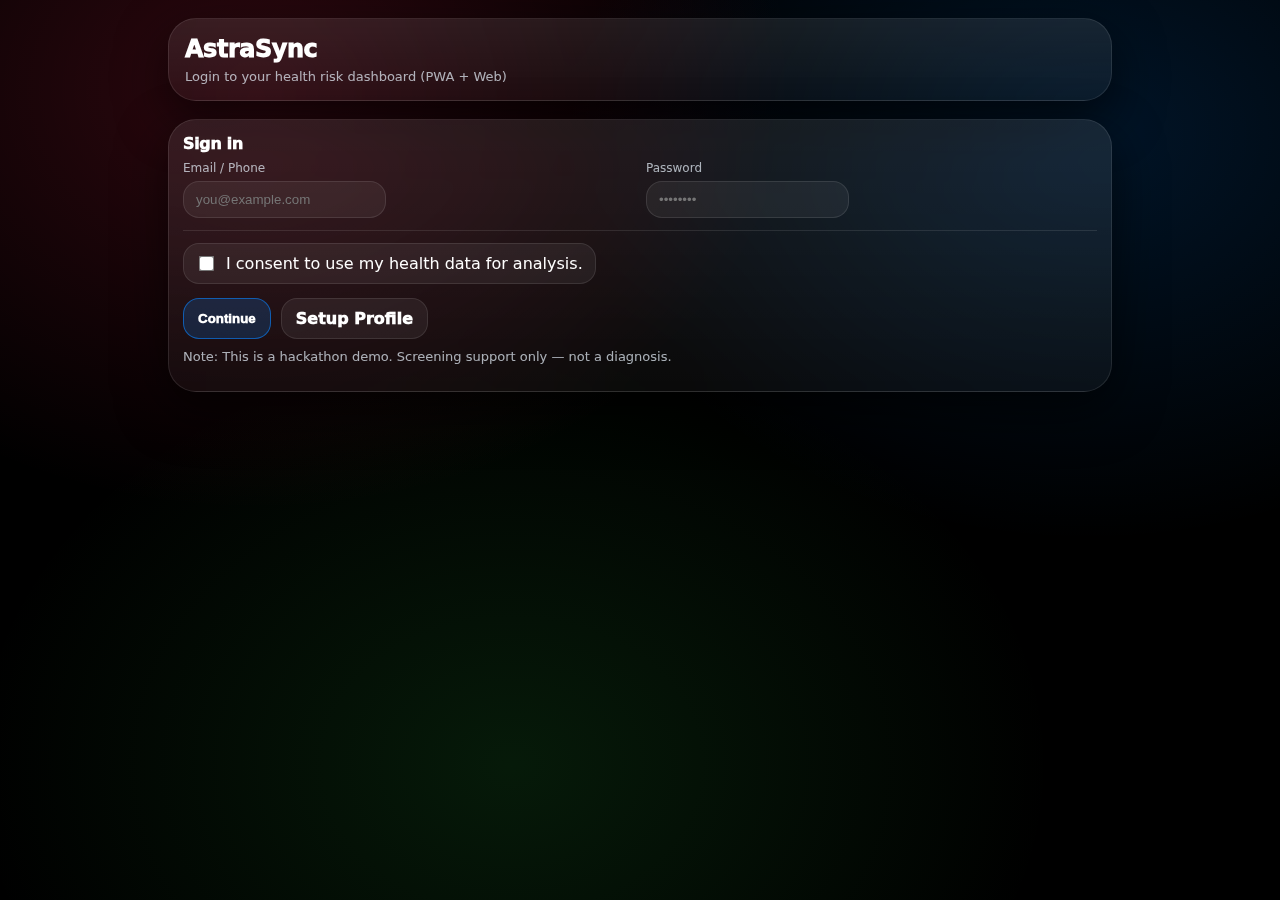
<file: frontend/pages/add_data.html>
<!doctype html>
<html lang="en">
<head>
  <meta charset="utf-8"/>
  <meta name="viewport" content="width=device-width,initial-scale=1"/>
  <title>AstraSync • Add Data</title>
  <link rel="manifest" href="../public/manifest.json">
  <link rel="stylesheet" href="../css/style.css">
<meta name="theme-color" content="#0A84FF">
<link rel="apple-touch-icon" href="../public/assets/icon-192.png">

</head>
<body>
  <div class="shell" style="grid-template-columns:78px 1fr;">
    <aside class="sidebar">
      <div class="brand">AS</div>
      <a class="navIcon" href="index.html">🏠</a>
      <a class="navIcon active" href="add_data.html">➕</a>
      <a class="navIcon" href="upload.html">📄</a>
      <a class="navIcon" href="history.html">📈</a>
      <a class="navIcon" href="report.html">🧾</a>
      <a class="navIcon" href="profile.html">👤</a>
    </aside>

    <main class="main">
      <section class="header">
        <div>
          <h1 class="hTitle">Add Health Data</h1>
          <div class="hSub">Manual entry (works even without devices)</div>
        </div>
        <div class="hActions">
          <button class="btn secondary" onclick="enableAlerts()">Enable Alerts</button>
          <a class="btn" href="index.html" style="text-decoration:none;">Back</a>
        </div>
      </section>

      <div class="card">
        <h3 class="cardTitle">Today’s Entry</h3>

        <div class="formGrid">
          <div class="field"><label>Date</label><input id="date" type="date"/></div>
          <div class="field"><label>Steps</label><input id="steps" type="number" placeholder="5000"/></div>

          <div class="field"><label>Sleep Hours</label><input id="sleep_hours" type="number" step="0.1" placeholder="7.0"/></div>
          <div class="field"><label>SpO₂ Avg (%)</label><input id="spo2_avg" type="number" placeholder="97"/></div>

          <div class="field"><label>Resting HR (bpm)</label><input id="resting_hr" type="number" placeholder="72"/></div>
          <div class="field"><label>Water Intake (ml)</label><input id="water_ml" type="number" placeholder="2000"/></div>

          <div class="field"><label>BP Systolic</label><input id="bp_sys" type="number" placeholder="120"/></div>
          <div class="field"><label>BP Diastolic</label><input id="bp_dia" type="number" placeholder="80"/></div>

          <div class="field"><label>Screen Time (min)</label><input id="screen_time_min" type="number" placeholder="240"/></div>
          <div class="field"><label>Toilet Frequency</label><input id="toilet_freq" type="number" placeholder="5"/></div>
        </div>

        <div class="hr"></div>

        <div class="toggleRow">
          <label class="toggle"><input id="alcohol" type="checkbox"/><span>Alcohol</span></label>
          <label class="toggle"><input id="smoking" type="checkbox"/><span>Smoking</span></label>
        </div>

        <div style="display:flex;gap:10px;margin-top:14px;flex-wrap:wrap">
          <button class="btn" id="saveBtn">Save & Analyze</button>
          <a class="btn secondary" href="history.html" style="text-decoration:none;">View History</a>
        </div>

        <p class="muted" style="margin-top:10px">
          Tip: For better accuracy, use BP cuff readings and consistent times.
        </p>
      </div>

      <nav class="bottomNav">
        <a href="index.html">Dashboard</a>
        <a class="active" href="add_data.html">Add</a>
        <a href="upload.html">Upload</a>
        <a href="history.html">History</a>
        <a href="profile.html">Profile</a>
      </nav>
    </main>
  </div>

<script src="../js/app.js"></script>
<script src="../js/api.js"></script>
<script>
  setActiveNav("add_data.html");
  if (!localStorage.getItem("astrasync_authed")) window.location.href = "login.html";

  document.getElementById("date").value = todayISO();

  document.getElementById("saveBtn").addEventListener("click", async () => {
    try {
      // Collect form values safely
      const entry = {
        user_id: "demo_user",
        date: document.getElementById("date").value || todayISO(),

        steps: Number(document.getElementById("steps").value || 0),
        sleep_hours: Number(document.getElementById("sleep_hours").value || 0),
        spo2_avg: Number(document.getElementById("spo2_avg").value || 0),
        resting_hr: Number(document.getElementById("resting_hr").value || 0),

        water_ml: Number(document.getElementById("water_ml").value || 0),

        bp_sys: Number(document.getElementById("bp_sys").value || 0),
        bp_dia: Number(document.getElementById("bp_dia").value || 0),

        screen_time_min: Number(document.getElementById("screen_time_min").value || 0),
        toilet_freq: Number(document.getElementById("toilet_freq").value || 0),

        alcohol: document.getElementById("alcohol").checked ? 1 : 0,
        smoking: document.getElementById("smoking").checked ? 1 : 0
      };

      // 1) Save to backend DB
      await apiPost("/submit_data", entry);

      // 2) Get score from backend model
      const score = await apiPost("/score", entry);

      // 3) Store locally so dashboard can display it
      localStorage.setItem("astrasync_last_score", JSON.stringify(score));

      alert(`Saved ✅ Risk: ${score.risk_color} (${score.confidence}%)`);
      window.location.href = "index.html";
    } catch (err) {
      console.error(err);
      alert("Save failed. Check backend connection and try again.");
    }
  });
</script>
</body>
</html>
</file>
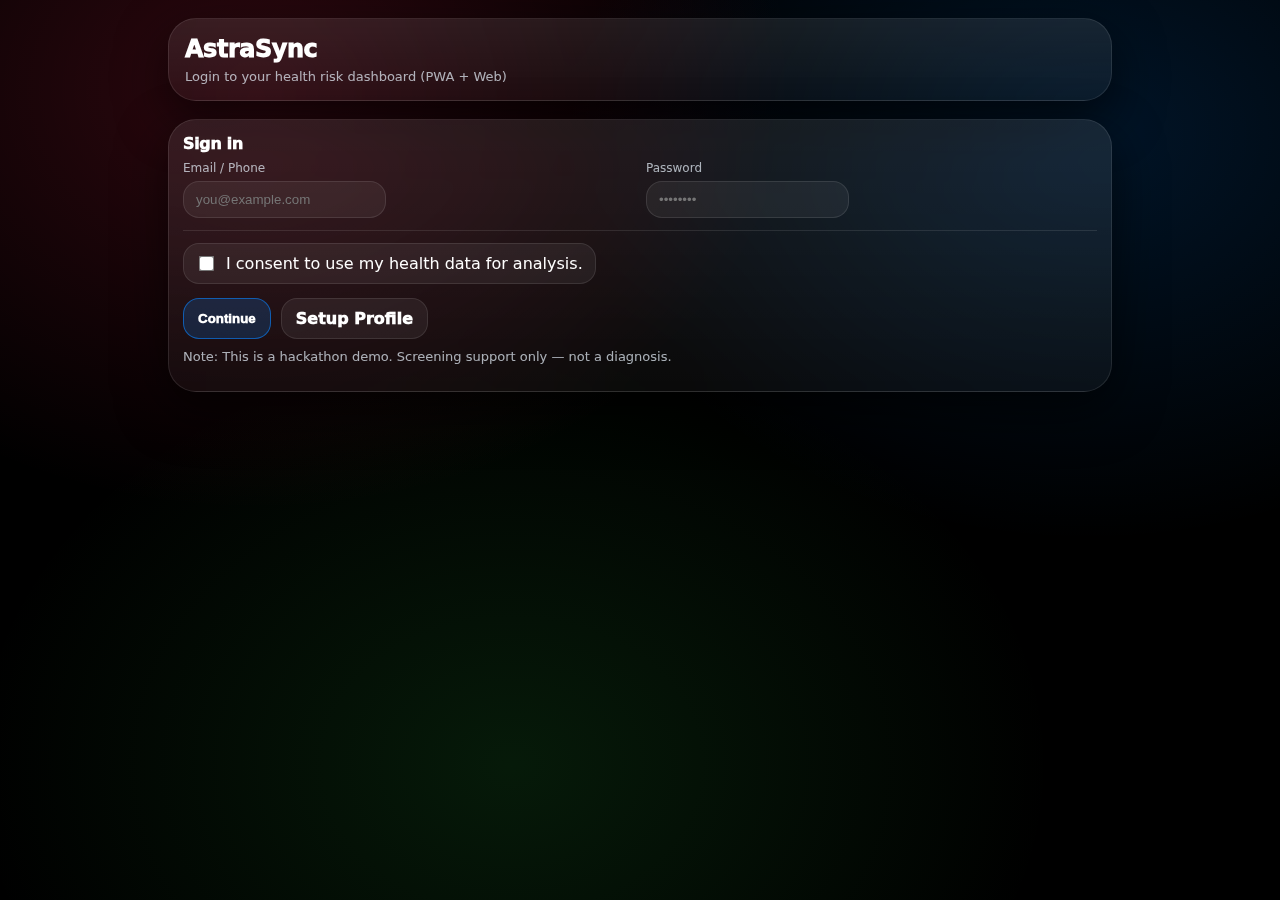
<file: frontend/pages/history.html>
<!doctype html>
<html lang="en">
<head>
  <meta charset="utf-8"/>
  <meta name="viewport" content="width=device-width,initial-scale=1"/>
  <title>AstraSync â€¢ History</title>
  <link rel="manifest" href="../public/manifest.json">
  <link rel="stylesheet" href="css/style.css">
<link rel="manifest" href="../public/manifest.json">
<meta name="theme-color" content="#0A84FF">
<link rel="apple-touch-icon" href="../public/assets/icon-192.png">

</head>
<body>
  <div class="shell" style="grid-template-columns:78px 1fr;">
    <aside class="sidebar">
      <div class="brand">AS</div>
      <a class="navIcon" href="index.html">ðŸ </a>
      <a class="navIcon" href="add_data.html">âž•</a>
      <a class="navIcon" href="upload.html">ðŸ“„</a>
      <a class="navIcon active" href="history.html">ðŸ“ˆ</a>
      <a class="navIcon" href="report.html">ðŸ§¾</a>
      <a class="navIcon" href="profile.html">ðŸ‘¤</a>
    </aside>

    <main class="main">
      <section class="header">
        <div>
          <h1 class="hTitle">History & Trends</h1>
          <div class="hSub">Last 7 days logs (demo local storage)</div>
        </div>
        <div class="hActions">
          <a class="btn" href="report.html" style="text-decoration:none;">Generate Report</a>
        </div>
      </section>

      <div class="card">
        <h3 class="cardTitle">Last entries</h3>
        <table class="table">
          <thead>
            <tr>
              <th>Date</th><th>BP</th><th>SpOâ‚‚</th><th>Sleep</th><th>Steps</th><th>Risk</th>
            </tr>
          </thead>
          <tbody id="rows"></tbody>
        </table>
      </div>

      <nav class="bottomNav">
        <a href="index.html">Dashboard</a>
        <a href="add_data.html">Add</a>
        <a href="upload.html">Upload</a>
        <a class="active" href="history.html">History</a>
        <a href="profile.html">Profile</a>
      </nav>
    </main>
  </div>

<script src="js/app.js"></script>
<script src="js/api.js"></script>

<script>
  setActiveNav("history.html");
  if (!localStorage.getItem("astrasync_authed")) window.location.href = "login.html";

  const logs = getLogs().slice(0,7);
  const tbody = document.getElementById("rows");
  tbody.innerHTML = "";

  if (!logs.length) {
    tbody.innerHTML = `<tr><td colspan="6" class="muted">No logs yet. Add data first.</td></tr>`;
  } else {
    logs.forEach(l => {
      const s = mockScore(l);
      const pillClass = s.risk_color === "Green" ? "green" : s.risk_color === "Yellow" ? "yellow" : "red";
      tbody.innerHTML += `
        <tr>
          <td>${l.date}</td>
          <td>${l.bp_sys}/${l.bp_dia}</td>
          <td>${l.spo2_avg}%</td>
          <td>${l.sleep_hours}h</td>
          <td>${l.steps}</td>
          <td><span class="pill ${pillClass}">${s.risk_color}</span></td>
        </tr>
      `;
    });
  }
</script>
</body>
</html>
</file>
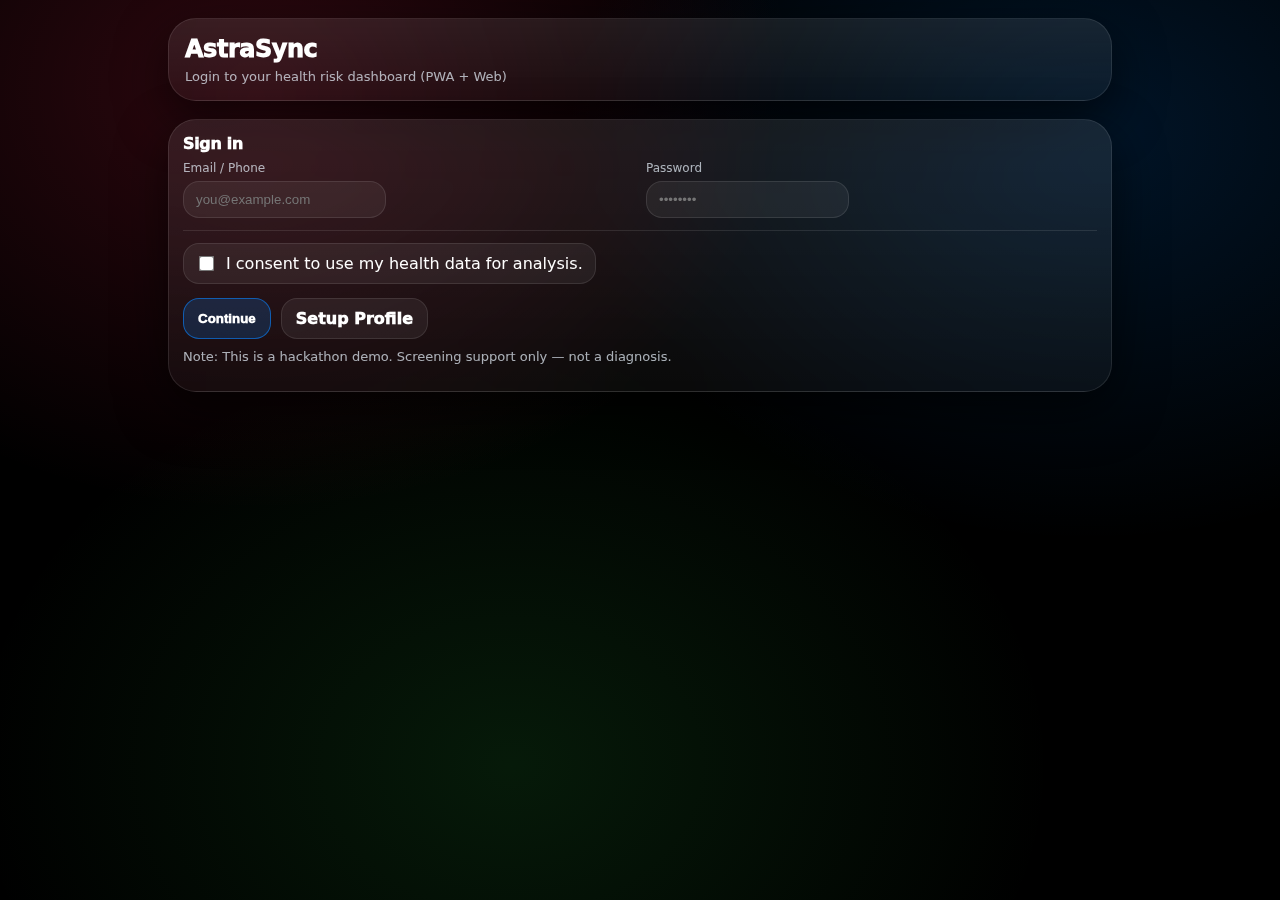
<file: frontend/pages/login.html>
<!doctype html>
<html lang="en">
<head>
  <meta charset="utf-8" />
  <meta name="viewport" content="width=device-width,initial-scale=1" />
  <title>AstraSync • Login</title>
  <link rel="manifest" href="../public/manifest.json">
  <link rel="stylesheet" href="css/style.css">
<link rel="manifest" href="../public/manifest.json">
<meta name="theme-color" content="#0A84FF">
<link rel="apple-touch-icon" href="../public/assets/icon-192.png">

</head>
<body>
  <div class="shell" style="grid-template-columns:1fr;max-width:980px;margin:0 auto;">
    <div class="main">
      <div class="header">
        <div>
          <h1 class="hTitle">AstraSync</h1>
          <div class="hSub">Login to your health risk dashboard (PWA + Web)</div>
        </div>
      </div>

      <div class="card">
        <h3 class="cardTitle">Sign in</h3>
        <div class="formGrid">
          <div class="field">
            <label>Email / Phone</label>
            <input id="email" placeholder="you@example.com" />
          </div>
          <div class="field">
            <label>Password</label>
            <input id="pass" type="password" placeholder="••••••••" />
          </div>
        </div>

        <div class="hr"></div>

        <label class="toggle" style="width:fit-content">
          <input id="consent" type="checkbox" />
          <span>I consent to use my health data for analysis.</span>
        </label>

        <div style="display:flex;gap:10px;margin-top:14px;flex-wrap:wrap">
          <button class="btn" id="loginBtn">Continue</button>
          <a class="btn secondary" href="profile.html" style="text-decoration:none;">Setup Profile</a>
        </div>

        <p class="muted" style="margin-top:10px">
          Note: This is a hackathon demo. Screening support only — not a diagnosis.
        </p>
      </div>
    </div>

    <div class="bottomNav">
      <a class="active" href="login.html">Login</a>
      <a href="index.html">Dashboard</a>
      <a href="add_data.html">Add</a>
      <a href="upload.html">Upload</a>
      <a href="history.html">History</a>
    </div>
  </div>

<script src="../js/app.js"></script>
<script src="../js/api.js"></script>
<script>
  setActiveNav("login.html");
  document.getElementById("loginBtn").addEventListener("click", () => {
    if (!document.getElementById("consent").checked) {
      alert("Please provide consent to proceed.");
      return;
    }
    // Demo login success
    localStorage.setItem("astrasync_authed", "1");
    window.location.href = "index.html";
  });
</script>
</body>
</html>
</file>
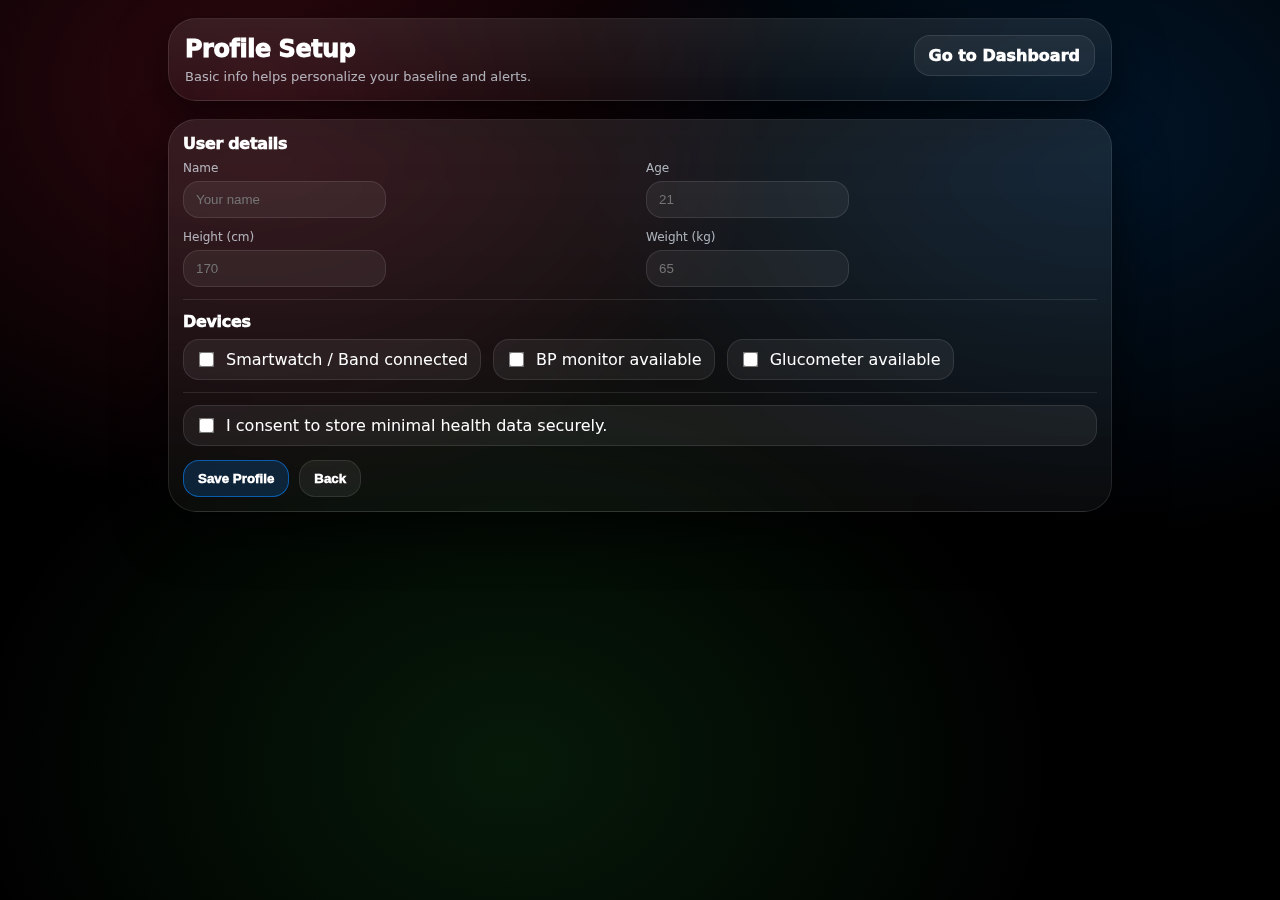
<file: frontend/pages/profile.html>
<!doctype html>
<html lang="en">
<head>
  <meta charset="utf-8"/>
  <meta name="viewport" content="width=device-width,initial-scale=1"/>
  <title>AstraSync • Profile</title>
  <link rel="stylesheet" href="css/style.css">
<link rel="manifest" href="../public/manifest.json">
<meta name="theme-color" content="#0A84FF">
<link rel="apple-touch-icon" href="../public/assets/icon-192.png">

</head>
<body>
  <div class="shell" style="grid-template-columns:1fr;max-width:980px;margin:0 auto;">
    <div class="main">
      <div class="header">
        <div>
          <h1 class="hTitle">Profile Setup</h1>
          <div class="hSub">Basic info helps personalize your baseline and alerts.</div>
        </div>
        <div class="hActions">
          <a class="btn secondary" href="index.html" style="text-decoration:none;">Go to Dashboard</a>
        </div>
      </div>

      <div class="card">
        <h3 class="cardTitle">User details</h3>
        <div class="formGrid">
          <div class="field"><label>Name</label><input id="name" placeholder="Your name"/></div>
          <div class="field"><label>Age</label><input id="age" type="number" placeholder="21"/></div>
          <div class="field"><label>Height (cm)</label><input id="height" type="number" placeholder="170"/></div>
          <div class="field"><label>Weight (kg)</label><input id="weight" type="number" placeholder="65"/></div>
        </div>

        <div class="hr"></div>

        <h3 class="cardTitle">Devices</h3>
        <div class="toggleRow">
          <label class="toggle"><input id="wearable" type="checkbox"/><span>Smartwatch / Band connected</span></label>
          <label class="toggle"><input id="bp" type="checkbox"/><span>BP monitor available</span></label>
          <label class="toggle"><input id="glucose" type="checkbox"/><span>Glucometer available</span></label>
        </div>

        <div class="hr"></div>

        <label class="toggle">
          <input id="consent" type="checkbox"/>
          <span>I consent to store minimal health data securely.</span>
        </label>

        <div style="display:flex;gap:10px;margin-top:14px;flex-wrap:wrap">
          <button class="btn" id="saveBtn">Save Profile</button>
          <button class="btn secondary" onclick="history.back()">Back</button>
        </div>
      </div>
    </div>

    <div class="bottomNav">
      <a href="index.html">Dashboard</a>
      <a href="add_data.html">Add</a>
      <a href="upload.html">Upload</a>
      <a href="history.html">History</a>
      <a class="active" href="profile.html">Profile</a>
    </div>
  </div>
<script src="../js/app.js"></script>
<script src="../js/api.js"></script>
<script>
  setActiveNav("profile.html");
  const p = getProfile();
  ["name","age","height","weight"].forEach(k => { if (p[k]) document.getElementById(k).value = p[k]; });
  if (p.devices) {
    document.getElementById("wearable").checked = !!p.devices.wearable;
    document.getElementById("bp").checked = !!p.devices.bp;
    document.getElementById("glucose").checked = !!p.devices.glucose;
  }
  document.getElementById("consent").checked = !!p.consent;

  document.getElementById("saveBtn").addEventListener("click", () => {
    const consent = document.getElementById("consent").checked;
    if (!consent) { alert("Consent required to proceed."); return; }
    const profile = {
      name: document.getElementById("name").value || "User",
      age: Number(document.getElementById("age").value || 0),
      height: Number(document.getElementById("height").value || 0),
      weight: Number(document.getElementById("weight").value || 0),
      consent,
      devices: {
        wearable: document.getElementById("wearable").checked,
        bp: document.getElementById("bp").checked,
        glucose: document.getElementById("glucose").checked
      }
    };
    setProfile(profile);

// send to backend also
apiPost("/profile", { user_id: "demo_user", ...profile })
  .then((r) => {
    if (r && r.ok === false) console.warn("Backend profile save failed:", r);
  })
  .catch((e) => console.warn("Backend not reachable:", e));

alert("Profile saved.");
window.location.href = "index.html";
  });
</script>
</body>
</html>
</file>
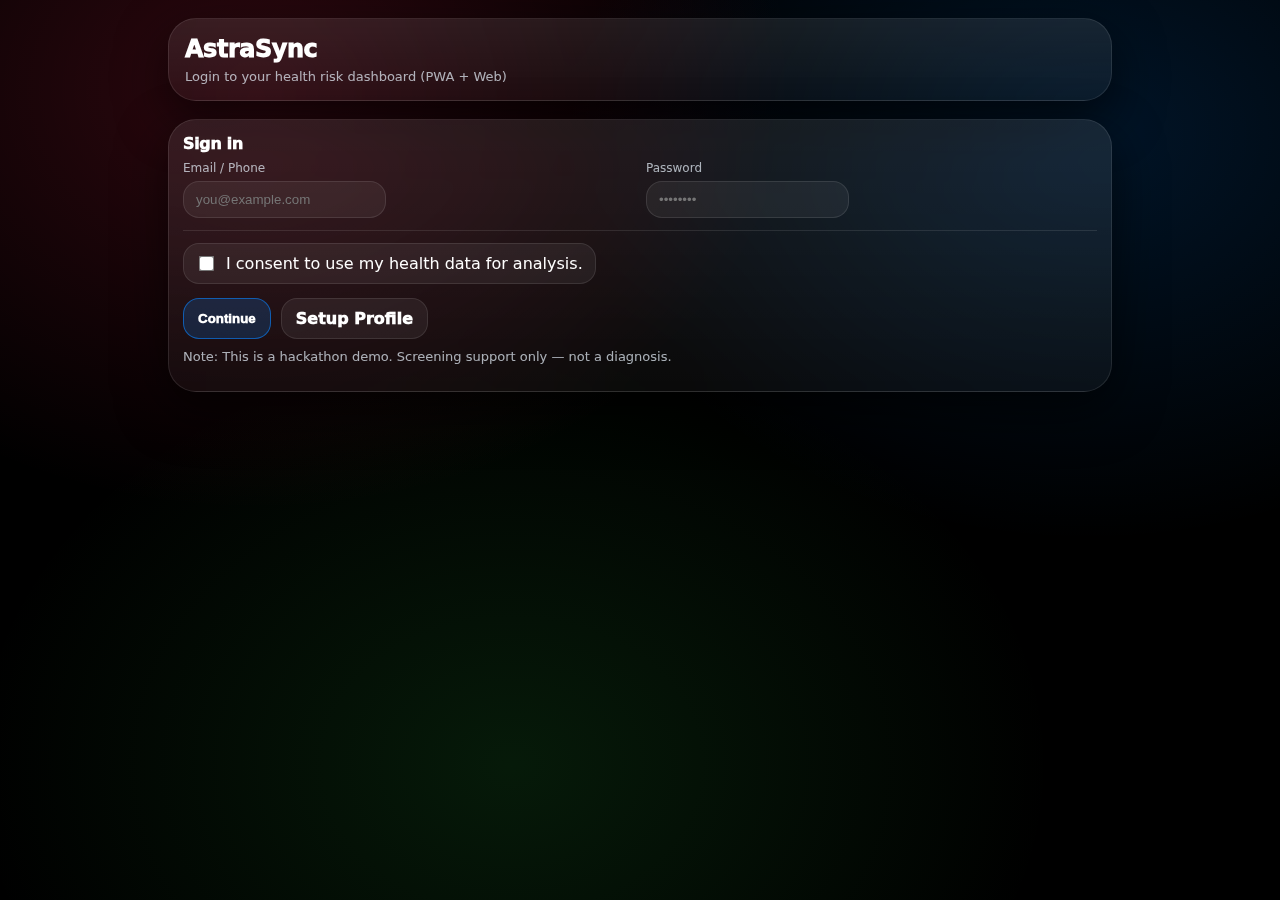
<file: frontend/pages/report.html>
<!doctype html>
<html lang="en">
<head>
  <meta charset="utf-8"/>
  <meta name="viewport" content="width=device-width,initial-scale=1"/>
  <title>AstraSync • Report</title>
  <link rel="stylesheet" href="css/style.css">
<link rel="manifest" href="../public/manifest.json">
  <style>
    @media print{
      body{background:#fff;color:#000}
      .sidebar,.bottomNav,.header .hActions{display:none !important}
      .card{box-shadow:none;border:1px solid #ddd}
      .shell{grid-template-columns:1fr !important}
    }
  </style>
  <link rel="manifest" href="../public/manifest.json">
<meta name="theme-color" content="#0A84FF">
<link rel="apple-touch-icon" href="../public/assets/icon-192.png">

</head>
<body>
  <div class="shell" style="grid-template-columns:78px 1fr;">
    <aside class="sidebar">
      <div class="brand">AS</div>
      <a class="navIcon" href="index.html">🏠</a>
      <a class="navIcon" href="add_data.html">➕</a>
      <a class="navIcon" href="upload.html">📄</a>
      <a class="navIcon" href="history.html">📈</a>
      <a class="navIcon active" href="report.html">🧾</a>
      <a class="navIcon" href="profile.html">👤</a>
    </aside>

    <main class="main">
      <section class="header">
        <div>
          <h1 class="hTitle">Self + Doctor Summary</h1>
          <div class="hSub">Generated from last 7 days inputs (demo)</div>
        </div>
        <div class="hActions">
          <button class="btn" onclick="window.print()">Download PDF (Print)</button>
          <a class="btn secondary" href="index.html" style="text-decoration:none;">Back</a>
        </div>
      </section>

      <div class="card" id="reportCard">
        <h3 class="cardTitle">AstraSync Screening Summary</h3>
        <div class="muted" id="meta"></div>
        <div class="hr"></div>

        <div id="riskBlock"></div>

        <div class="hr"></div>
        <h3 class="cardTitle">Top triggers (explainability)</h3>
        <ul id="triggers"></ul>

        <div class="hr"></div>
        <h3 class="cardTitle">Suggested next steps</h3>
        <ul id="steps"></ul>

        <div class="hr"></div>
        <h3 class="cardTitle">Doctor notes (for consultation)</h3>
        <p class="muted">
          Please review trends, confirm readings with clinical measurements, and advise next tests if needed.
          This report is not a diagnosis; it is a screening support summary.
        </p>
      </div>

      <nav class="bottomNav">
        <a href="index.html">Dashboard</a>
        <a href="add_data.html">Add</a>
        <a href="upload.html">Upload</a>
        <a href="history.html">History</a>
        <a class="active" href="report.html">Report</a>
      </nav>
    </main>
  </div>

<script src="../js/app.js"></script>
<script src="../js/api.js"></script>
<script>
  setActiveNav("report.html");
  if (!localStorage.getItem("astrasync_authed")) window.location.href = "login.html";

  const profile = getProfile();
  const logs = getLogs().slice(0,7);
  const latest = logs[0] || { date: todayISO(), steps:0, sleep_hours:0, spo2_avg:0, resting_hr:0, bp_sys:0, bp_dia:0, water_ml:0, screen_time_min:0, toilet_freq:0, alcohol:0, smoking:0 };
  const score = mockScore(latest);

  document.getElementById("meta").textContent =
    `Name: ${profile.name || "User"} • Date: ${todayISO()} • Based on last ${Math.min(7, logs.length)} day(s)`;

  const pillClass = score.risk_color==="Green"?"green":score.risk_color==="Yellow"?"yellow":"red";
  document.getElementById("riskBlock").innerHTML = `
    <div style="display:flex;justify-content:space-between;align-items:center;gap:10px;flex-wrap:wrap">
      <div style="font-weight:900;font-size:18px">Overall Risk: <span class="pill ${pillClass}">${score.risk_color}</span></div>
      <div class="muted" style="font-weight:900">Confidence: ${score.confidence}%</div>
    </div>
    <div class="muted" style="margin-top:10px">Latest values: BP ${latest.bp_sys}/${latest.bp_dia}, SpO₂ ${latest.spo2_avg}%, Sleep ${latest.sleep_hours}h, Steps ${latest.steps}</div>
  `;

  const trig = document.getElementById("triggers");
  trig.innerHTML = score.reasons.map(r => `<li>${r}</li>`).join("");

  const steps = document.getElementById("steps");
  steps.innerHTML = score.next_steps.map(s => `<li>${s}</li>`).join("");
</script>
</body>
</html>
</file>
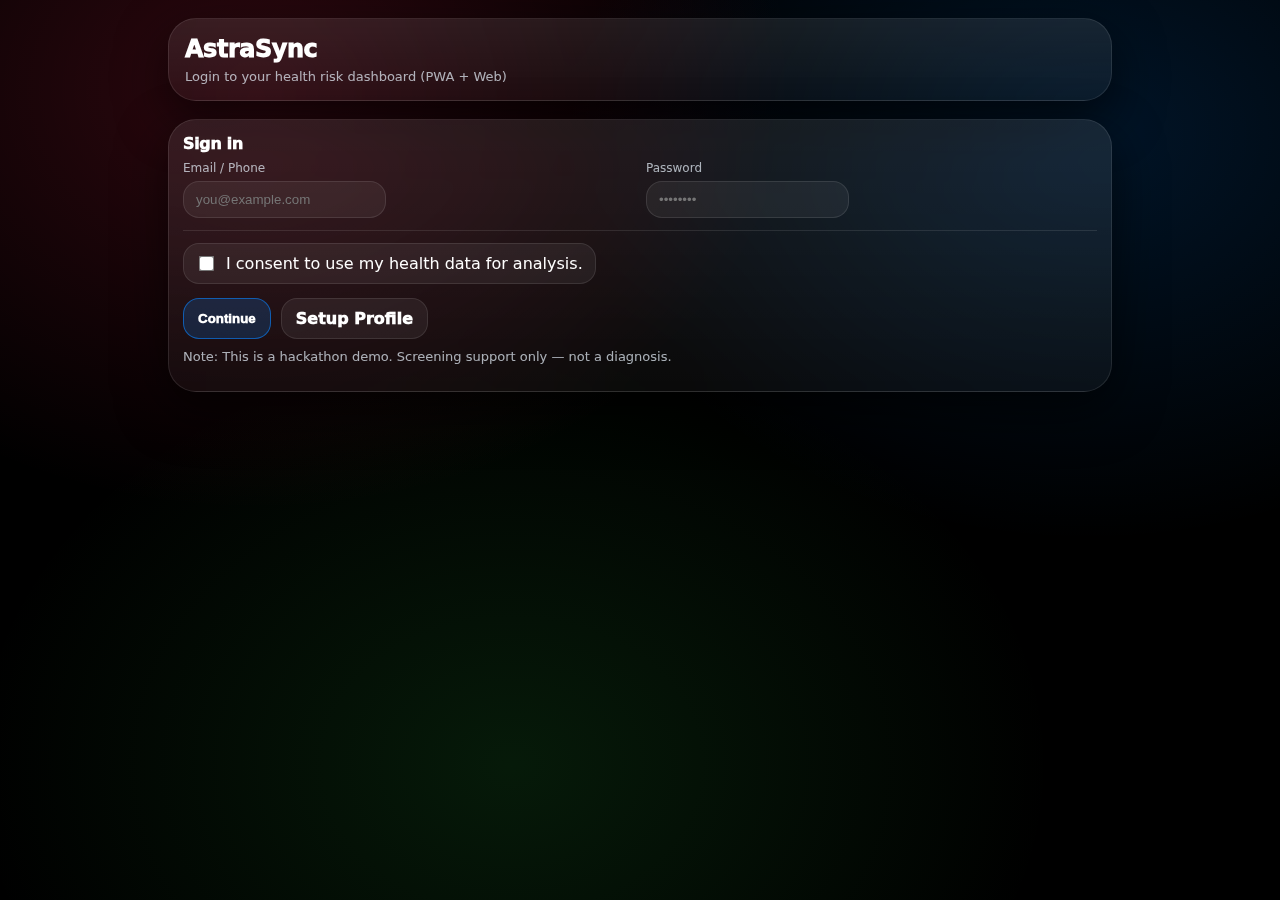
<file: frontend/pages/upload.html>
<!doctype html>
<html lang="en">
<head>
  <meta charset="utf-8"/>
  <meta name="viewport" content="width=device-width,initial-scale=1"/>
  <title>AstraSync • Upload Reports</title>
    <link rel="manifest" href="../public/manifest.json">
  <link rel="stylesheet" href="css/style.css">
<link rel="manifest" href="../public/manifest.json">
<meta name="theme-color" content="#0A84FF">
<link rel="apple-touch-icon" href="../public/assets/icon-192.png">
</head>
<body>
  <div class="shell" style="grid-template-columns:78px 1fr;">
    <aside class="sidebar">
      <div class="brand">AS</div>
      <a class="navIcon" href="index.html">🏠</a>
      <a class="navIcon" href="add_data.html">➕</a>
      <a class="navIcon active" href="upload.html">📄</a>
      <a class="navIcon" href="history.html">📈</a>
      <a class="navIcon" href="report.html">🧾</a>
      <a class="navIcon" href="profile.html"><i class='fas fa-user-alt' style='font-size:36px'></i></a>
    </aside>

    <main class="main">
      <section class="header">
        <div>
          <h1 class="hTitle">Upload Reports</h1>
          <div class="hSub">Prescription/Lab OCR + optional Chest X-ray screening (demo)</div>
        </div>
        <div class="hActions">
          <a class="btn secondary" href="index.html" style="text-decoration:none;">Back</a>
        </div>
      </section>

      <div class="twoCols">
        <div class="card">
          <h3 class="cardTitle">Prescription / Lab Report</h3>
          <div class="muted">Upload PDF/Image → Extract values</div>
          <div class="hr"></div>

          <input class="input" type="file" id="docFile" accept=".pdf,image/*"/>
          <div style="display:flex;gap:10px;margin-top:12px;flex-wrap:wrap">
            <button class="btn" id="extractBtn">Extract Values (Demo)</button>
            <button class="btn secondary" id="autofillBtn">Auto-fill Add Data (Demo)</button>
          </div>

          <div class="hr"></div>

          <h3 class="cardTitle">Extracted Values Preview</h3>
          <table class="table">
            <thead><tr><th>Field</th><th>Value</th></tr></thead>
            <tbody id="extractedTable">
              <tr><td>BP</td><td>—</td></tr>
              <tr><td>Glucose</td><td>—</td></tr>
              <tr><td>Creatinine / eGFR</td><td>—</td></tr>
            </tbody>
          </table>

          <p class="muted" style="margin-top:10px">
            OCR extraction will be handled in backend using Tesseract later.
          </p>
        </div>

        <div class="card">
          <h3 class="cardTitle">Chest X-ray (Optional)</h3>
          <div class="muted">Upload X-ray → screening support (not diagnosis)</div>
          <div class="hr"></div>

          <input class="input" type="file" id="xrayFile" accept="image/*"/>
          <div style="display:flex;gap:10px;margin-top:12px;flex-wrap:wrap">
            <button class="btn" id="xrayBtn">Run Screening (Demo)</button>
          </div>

          <div class="hr"></div>

          <div class="card" style="padding:12px;margin:0">
            <div class="muted">Screening Result</div>
            <div style="display:flex;justify-content:space-between;align-items:center;margin-top:8px">
              <div style="font-weight:900;font-size:18px" id="xrayLabel">—</div>
              <div class="pill" id="xrayPill">—</div>
            </div>
            <p class="muted" style="margin-top:10px">
              Disclaimer: This is only a screening indicator. Consult a radiologist/doctor for confirmation.
            </p>
          </div>
        </div>
      </div>

      <nav class="bottomNav">
        <a href="index.html">Dashboard</a>
        <a href="add_data.html">Add</a>
        <a class="active" href="upload.html">Upload</a>
        <a href="history.html">History</a>
        <a href="profile.html">Profile</a>
      </nav>
    </main>
  </div>

<script src="../js/app.js"></script>
<script src="../js/api.js"></script>
<script>
  setActiveNav("upload.html");
  if (!localStorage.getItem("astrasync_authed")) window.location.href = "login.html";

  let extracted = { bp_sys: 138, bp_dia: 90, spo2_avg: 96, resting_hr: 78 };

  document.getElementById("extractBtn").addEventListener("click", () => {
    // demo extraction
    const tb = document.getElementById("extractedTable");
    tb.innerHTML = `
      <tr><td>BP</td><td>${extracted.bp_sys}/${extracted.bp_dia}</td></tr>
      <tr><td>Glucose</td><td>105 mg/dL</td></tr>
      <tr><td>Creatinine / eGFR</td><td>1.1 mg/dL / 78</td></tr>
    `;
    alert("Demo values extracted. Backend OCR will replace this.");
  });

  document.getElementById("autofillBtn").addEventListener("click", () => {
    localStorage.setItem("astrasync_autofill", JSON.stringify(extracted));
    alert("Saved extracted values. Go to Add Data to use them.");
    window.location.href = "add_data.html";
  });

  document.getElementById("xrayBtn").addEventListener("click", () => {
    const score = Math.random();
    const label = score > 0.75 ? "Higher concern" : score > 0.45 ? "Moderate" : "Low concern";
    const pill = document.getElementById("xrayPill");
    pill.textContent = label.includes("Higher") ? "High" : label.includes("Moderate") ? "Medium" : "Low";
    pill.className = "pill " + (pill.textContent==="High" ? "red" : pill.textContent==="Medium" ? "yellow" : "green");
    document.getElementById("xrayLabel").textContent = `Screening: ${label}`;
  });
</script>
</body>
</html>
</file>
<file: frontend/css/style.css>
/* ===== AstraSync • Apple Watch / Apple Health Dark Theme (CLEAN) ===== */

:root{
  --bg:#000000;
  --panel: rgba(255,255,255,.04);
  --card: rgba(255,255,255,.06);
  --border: rgba(255,255,255,.10);
  --text:#ffffff;
  --muted: rgba(235,245,255,.70);

  --primary:#0A84FF;
  --green:#32D74B;
  --yellow:#FFD60A;
  --red:#FF453A;
  --pink:#FF2D55;
  --teal:#64D2FF;

  --radius:22px;
  --radius2:28px;
  --shadow: 0 18px 50px rgba(0,0,0,.60);
}

*{box-sizing:border-box}
html,body{height:100%}
body{
  margin:0;
  font-family: ui-sans-serif, system-ui, -apple-system, Segoe UI, Roboto, Arial;
  background:
    radial-gradient(900px 700px at 20% 10%, rgba(255,45,85,.18), transparent 60%),
    radial-gradient(900px 700px at 85% 15%, rgba(10,132,255,.16), transparent 58%),
    radial-gradient(900px 700px at 40% 85%, rgba(50,215,75,.12), transparent 60%),
    var(--bg);
  color: var(--text);
}

/* Layout */
.shell{
  display:grid;
  grid-template-columns: 78px 1fr 340px;
  gap:18px;
  padding:18px;
  min-height:100vh;
}

/* Glass surfaces */
.sidebar, .header, .card, .right{
  background: linear-gradient(180deg, rgba(255,255,255,.09), rgba(255,255,255,.04));
  border: 1px solid var(--border);
  border-radius: var(--radius2);
  box-shadow: var(--shadow);
  backdrop-filter: blur(14px);
}

/* Sidebar */
.sidebar{
  padding:12px 10px;
  display:flex;
  flex-direction:column;
  align-items:center;
  gap:10px;
}
.brand{
  width:46px;height:46px;
  border-radius:16px;
  background: rgba(10,132,255,.20);
  border:1px solid var(--border);
  display:flex;align-items:center;justify-content:center;
  font-weight:950;
}
.navIcon{
  width:46px;height:46px;
  border-radius:18px;
  border:1px solid var(--border);
  background: rgba(255,255,255,.05);
  display:flex;align-items:center;justify-content:center;
  cursor:pointer;
  transition:.15s;
  text-decoration:none;
  color:var(--text);
}
.navIcon:hover{transform:translateY(-1px);border-color:rgba(255,255,255,.20)}
.navIcon.active{
  background: rgba(10,132,255,.18);
  border-color: rgba(10,132,255,.60);
}

/* Main */
.main{
  display:flex;
  flex-direction:column;
  gap:18px;
}
.right{
  padding:16px;
  display:flex;
  flex-direction:column;
  gap:14px;
}

/* Header */
.header{
  display:flex;
  align-items:flex-start;
  justify-content:space-between;
  gap:12px;
  padding:16px;
}
.hTitle{
  font-size:24px;
  font-weight:950;
  margin:0;
  letter-spacing:-0.02em;
}
.hSub{
  margin:6px 0 0;
  color:var(--muted);
  font-size:13px;
}
.hActions{
  display:flex;gap:10px;align-items:center;flex-wrap:wrap;
}

/* Buttons */
.btn{
  border:none;
  border-radius:16px;
  padding:10px 14px;
  font-weight:950;
  cursor:pointer;
  color:var(--text);
  background: rgba(10,132,255,.18);
  border: 1px solid rgba(10,132,255,.60);
  text-decoration:none;
  display:inline-flex;
  align-items:center;
  justify-content:center;
}
.btn:hover{filter:brightness(1.10)}
.btn.secondary{
  background: rgba(255,255,255,.06);
  border: 1px solid var(--border);
}
.btn.danger{
  background: rgba(255,69,58,.16);
  border: 1px solid rgba(255,69,58,.55);
}

/* Inputs */
.select, .input, .field input, .field select{
  background: rgba(255,255,255,.06);
  border:1px solid var(--border);
  color:var(--text);
  border-radius:16px;
  padding:10px 12px;
}

/* Cards and grids */
.card{padding:14px;}
.cardTitle{
  font-size:16px;
  font-weight:950;
  margin:0 0 8px;
  letter-spacing:-0.02em;
}
.muted{color:var(--muted);font-size:13px}

.grid4{
  display:grid;
  grid-template-columns: repeat(4, minmax(0,1fr));
  gap:14px;
}
.metric{
  display:flex;align-items:center;justify-content:space-between;
  gap:10px;
}
.metric .value{
  font-size:28px;
  font-weight:950;
  letter-spacing:-0.03em;
}

/* Pills */
.pill{
  padding:7px 12px;
  border-radius:999px;
  font-weight:950;
  font-size:12px;
  border:1px solid var(--border);
  background: rgba(255,255,255,.06);
}
.pill.green{background:rgba(50,215,75,.16); border-color:rgba(50,215,75,.55)}
.pill.yellow{background:rgba(255,214,10,.16); border-color:rgba(255,214,10,.55)}
.pill.red{background:rgba(255,69,58,.16); border-color:rgba(255,69,58,.55)}

/* Risk / chips / checklist */
.twoCols{
  display:grid;
  grid-template-columns: 1.35fr 1fr;
  gap:14px;
}
.riskTop{
  display:flex;
  justify-content:space-between;
  align-items:flex-start;
  gap:10px;
}
.conf{font-weight:950;color:var(--muted);font-size:13px}

.chips{display:flex;gap:8px;flex-wrap:wrap;margin-top:8px}
.chip{
  padding:8px 10px;
  border-radius:999px;
  border:1px solid var(--border);
  background: rgba(255,255,255,.06);
  font-size:12px;
  font-weight:950;
}

.checklist{margin:10px 0 0;padding:0;list-style:none;display:grid;gap:8px}
.checklist li{
  display:flex;gap:10px;align-items:flex-start;
  font-size:13px;
}
.checklist li span{
  width:18px;height:18px;
  border-radius:7px;
  border:1px solid var(--border);
  display:inline-flex;align-items:center;justify-content:center;
  background: rgba(255,255,255,.06);
}

/* Right panel blocks */
.profileCard{display:flex;gap:12px;align-items:center}
.avatar{
  width:46px;height:46px;
  border-radius:16px;
  background: rgba(10,132,255,.20);
  border:1px solid var(--border);
}
.profileName{font-weight:950}
.kvGrid{display:grid;grid-template-columns: repeat(3,1fr);gap:10px}
.kv{
  padding:10px;
  border-radius:16px;
  border:1px solid var(--border);
  background: rgba(255,255,255,.06);
}
.kv .k{color:var(--muted);font-size:12px}
.kv .v{font-weight:950;margin-top:4px}
.list{display:grid;gap:8px}
.listItem{
  padding:10px;
  border-radius:16px;
  border:1px solid var(--border);
  background: rgba(255,255,255,.06);
  display:flex;justify-content:space-between;gap:10px;align-items:center;
  font-size:13px;
}

/* Forms */
.formGrid{
  display:grid;
  grid-template-columns: repeat(2, minmax(0,1fr));
  gap:12px;
}
.field label{
  display:block;
  color:var(--muted);
  font-size:12px;
  margin:0 0 6px;
}
.toggleRow{display:flex;gap:12px;align-items:center;flex-wrap:wrap}
.toggle{
  display:flex;gap:10px;align-items:center;
  padding:10px 12px;
  border-radius:16px;
  border:1px solid var(--border);
  background: rgba(255,255,255,.06);
}
.toggle input{transform:scale(1.2)}
.hr{height:1px;background:var(--border);margin:12px 0}

/* Tables */
.table{width:100%;border-collapse:collapse;overflow:hidden;border-radius:16px}
.table th,.table td{padding:10px 12px;border-bottom:1px solid var(--border);font-size:13px;text-align:left}
.table th{color:var(--muted);font-weight:950}

/* Apple Watch ring border (optional) */
.ringBorder{position:relative}
.ringBorder::before{
  content:"";
  position:absolute; inset:-1px;
  border-radius: var(--radius2);
  padding: 1px;
  background: conic-gradient(from 90deg, var(--pink), var(--teal), var(--green), var(--pink));
  -webkit-mask: linear-gradient(#000 0 0) content-box, linear-gradient(#000 0 0);
  -webkit-mask-composite: xor;
  mask-composite: exclude;
  pointer-events:none;
}

/* Mobile bottom nav */
.bottomNav{
  display:none;
  position:fixed;
  left:12px; right:12px; bottom:12px;
  padding:10px;
  border-radius:18px;
  border:1px solid var(--border);
  background: rgba(0,0,0,.55);
  backdrop-filter: blur(10px);
  box-shadow: var(--shadow);
  z-index:10;
  justify-content:space-around;
}
.bottomNav a{
  text-decoration:none;
  color:var(--muted);
  font-weight:950;
  font-size:12px;
  padding:8px 10px;
  border-radius:12px;
}
.bottomNav a.active{
  color:var(--text);
  background: rgba(10,132,255,.18);
  border:1px solid rgba(10,132,255,.60);
}

/* Responsive */
@media (max-width: 1060px){
  .shell{grid-template-columns: 78px 1fr;}
  .right{display:none;}
}
@media (max-width: 760px){
  .shell{grid-template-columns: 1fr; padding:12px;}
  .sidebar{display:none;}
  .grid4{grid-template-columns: repeat(2, minmax(0,1fr));}
  .twoCols{grid-template-columns: 1fr;}
  .formGrid{grid-template-columns: 1fr;}
  .bottomNav{display:flex;}
}
@media (max-width: 760px){
  body{
    padding-bottom: 1200px; /* space for bottom nav + iPhone bar */
  }
  .shell{
    padding-bottom: 120px;
  }
}
</file>
<file: frontend/pages/css/style.css>
/* ===== AstraSync • Apple Watch / Apple Health Dark Theme (CLEAN) ===== */

:root{
  --bg:#000000;
  --panel: rgba(255,255,255,.04);
  --card: rgba(255,255,255,.06);
  --border: rgba(255,255,255,.10);
  --text:#ffffff;
  --muted: rgba(235,245,255,.70);

  --primary:#0A84FF;
  --green:#32D74B;
  --yellow:#FFD60A;
  --red:#FF453A;
  --pink:#FF2D55;
  --teal:#64D2FF;

  --radius:22px;
  --radius2:28px;
  --shadow: 0 18px 50px rgba(0,0,0,.60);
}

*{box-sizing:border-box}
html,body{height:100%}
body{
  margin:0;
  font-family: ui-sans-serif, system-ui, -apple-system, Segoe UI, Roboto, Arial;
  background:
    radial-gradient(900px 700px at 20% 10%, rgba(255,45,85,.18), transparent 60%),
    radial-gradient(900px 700px at 85% 15%, rgba(10,132,255,.16), transparent 58%),
    radial-gradient(900px 700px at 40% 85%, rgba(50,215,75,.12), transparent 60%),
    var(--bg);
  color: var(--text);
}

/* Layout */
.shell{
  display:grid;
  grid-template-columns: 78px 1fr 340px;
  gap:18px;
  padding:18px;
  min-height:100vh;
}

/* Glass surfaces */
.sidebar, .header, .card, .right{
  background: linear-gradient(180deg, rgba(255,255,255,.09), rgba(255,255,255,.04));
  border: 1px solid var(--border);
  border-radius: var(--radius2);
  box-shadow: var(--shadow);
  backdrop-filter: blur(14px);
}

/* Sidebar */
.sidebar{
  padding:12px 10px;
  display:flex;
  flex-direction:column;
  align-items:center;
  gap:10px;
}
.brand{
  width:46px;height:46px;
  border-radius:16px;
  background: rgba(10,132,255,.20);
  border:1px solid var(--border);
  display:flex;align-items:center;justify-content:center;
  font-weight:950;
}
.navIcon{
  width:46px;height:46px;
  border-radius:18px;
  border:1px solid var(--border);
  background: rgba(255,255,255,.05);
  display:flex;align-items:center;justify-content:center;
  cursor:pointer;
  transition:.15s;
  text-decoration:none;
  color:var(--text);
}
.navIcon:hover{transform:translateY(-1px);border-color:rgba(255,255,255,.20)}
.navIcon.active{
  background: rgba(10,132,255,.18);
  border-color: rgba(10,132,255,.60);
}

/* Main */
.main{
  display:flex;
  flex-direction:column;
  gap:18px;
}
.right{
  padding:16px;
  display:flex;
  flex-direction:column;
  gap:14px;
}

/* Header */
.header{
  display:flex;
  align-items:flex-start;
  justify-content:space-between;
  gap:12px;
  padding:16px;
}
.hTitle{
  font-size:24px;
  font-weight:950;
  margin:0;
  letter-spacing:-0.02em;
}
.hSub{
  margin:6px 0 0;
  color:var(--muted);
  font-size:13px;
}
.hActions{
  display:flex;gap:10px;align-items:center;flex-wrap:wrap;
}

/* Buttons */
.btn{
  border:none;
  border-radius:16px;
  padding:10px 14px;
  font-weight:950;
  cursor:pointer;
  color:var(--text);
  background: rgba(10,132,255,.18);
  border: 1px solid rgba(10,132,255,.60);
  text-decoration:none;
  display:inline-flex;
  align-items:center;
  justify-content:center;
}
.btn:hover{filter:brightness(1.10)}
.btn.secondary{
  background: rgba(255,255,255,.06);
  border: 1px solid var(--border);
}
.btn.danger{
  background: rgba(255,69,58,.16);
  border: 1px solid rgba(255,69,58,.55);
}

/* Inputs */
.select, .input, .field input, .field select{
  background: rgba(255,255,255,.06);
  border:1px solid var(--border);
  color:var(--text);
  border-radius:16px;
  padding:10px 12px;
}

/* Cards and grids */
.card{padding:14px;}
.cardTitle{
  font-size:16px;
  font-weight:950;
  margin:0 0 8px;
  letter-spacing:-0.02em;
}
.muted{color:var(--muted);font-size:13px}

.grid4{
  display:grid;
  grid-template-columns: repeat(4, minmax(0,1fr));
  gap:14px;
}
.metric{
  display:flex;align-items:center;justify-content:space-between;
  gap:10px;
}
.metric .value{
  font-size:28px;
  font-weight:950;
  letter-spacing:-0.03em;
}

/* Pills */
.pill{
  padding:7px 12px;
  border-radius:999px;
  font-weight:950;
  font-size:12px;
  border:1px solid var(--border);
  background: rgba(255,255,255,.06);
}
.pill.green{background:rgba(50,215,75,.16); border-color:rgba(50,215,75,.55)}
.pill.yellow{background:rgba(255,214,10,.16); border-color:rgba(255,214,10,.55)}
.pill.red{background:rgba(255,69,58,.16); border-color:rgba(255,69,58,.55)}

/* Risk / chips / checklist */
.twoCols{
  display:grid;
  grid-template-columns: 1.35fr 1fr;
  gap:14px;
}
.riskTop{
  display:flex;
  justify-content:space-between;
  align-items:flex-start;
  gap:10px;
}
.conf{font-weight:950;color:var(--muted);font-size:13px}

.chips{display:flex;gap:8px;flex-wrap:wrap;margin-top:8px}
.chip{
  padding:8px 10px;
  border-radius:999px;
  border:1px solid var(--border);
  background: rgba(255,255,255,.06);
  font-size:12px;
  font-weight:950;
}

.checklist{margin:10px 0 0;padding:0;list-style:none;display:grid;gap:8px}
.checklist li{
  display:flex;gap:10px;align-items:flex-start;
  font-size:13px;
}
.checklist li span{
  width:18px;height:18px;
  border-radius:7px;
  border:1px solid var(--border);
  display:inline-flex;align-items:center;justify-content:center;
  background: rgba(255,255,255,.06);
}

/* Right panel blocks */
.profileCard{display:flex;gap:12px;align-items:center}
.avatar{
  width:46px;height:46px;
  border-radius:16px;
  background: rgba(10,132,255,.20);
  border:1px solid var(--border);
}
.profileName{font-weight:950}
.kvGrid{display:grid;grid-template-columns: repeat(3,1fr);gap:10px}
.kv{
  padding:10px;
  border-radius:16px;
  border:1px solid var(--border);
  background: rgba(255,255,255,.06);
}
.kv .k{color:var(--muted);font-size:12px}
.kv .v{font-weight:950;margin-top:4px}
.list{display:grid;gap:8px}
.listItem{
  padding:10px;
  border-radius:16px;
  border:1px solid var(--border);
  background: rgba(255,255,255,.06);
  display:flex;justify-content:space-between;gap:10px;align-items:center;
  font-size:13px;
}

/* Forms */
.formGrid{
  display:grid;
  grid-template-columns: repeat(2, minmax(0,1fr));
  gap:12px;
}
.field label{
  display:block;
  color:var(--muted);
  font-size:12px;
  margin:0 0 6px;
}
.toggleRow{display:flex;gap:12px;align-items:center;flex-wrap:wrap}
.toggle{
  display:flex;gap:10px;align-items:center;
  padding:10px 12px;
  border-radius:16px;
  border:1px solid var(--border);
  background: rgba(255,255,255,.06);
}
.toggle input{transform:scale(1.2)}
.hr{height:1px;background:var(--border);margin:12px 0}

/* Tables */
.table{width:100%;border-collapse:collapse;overflow:hidden;border-radius:16px}
.table th,.table td{padding:10px 12px;border-bottom:1px solid var(--border);font-size:13px;text-align:left}
.table th{color:var(--muted);font-weight:950}

/* Apple Watch ring border (optional) */
.ringBorder{position:relative}
.ringBorder::before{
  content:"";
  position:absolute; inset:-1px;
  border-radius: var(--radius2);
  padding: 1px;
  background: conic-gradient(from 90deg, var(--pink), var(--teal), var(--green), var(--pink));
  -webkit-mask: linear-gradient(#000 0 0) content-box, linear-gradient(#000 0 0);
  -webkit-mask-composite: xor;
  mask-composite: exclude;
  pointer-events:none;
}

/* Mobile bottom nav */
.bottomNav{
  display:none;
  position:fixed;
  left:12px; right:12px; bottom:12px;
  padding:10px;
  border-radius:18px;
  border:1px solid var(--border);
  background: rgba(0,0,0,.55);
  backdrop-filter: blur(10px);
  box-shadow: var(--shadow);
  z-index:10;
  justify-content:space-around;
}
.bottomNav a{
  text-decoration:none;
  color:var(--muted);
  font-weight:950;
  font-size:12px;
  padding:8px 10px;
  border-radius:12px;
}
.bottomNav a.active{
  color:var(--text);
  background: rgba(10,132,255,.18);
  border:1px solid rgba(10,132,255,.60);
}

/* Responsive */
@media (max-width: 1060px){
  .shell{grid-template-columns: 78px 1fr;}
  .right{display:none;}
}
@media (max-width: 760px){
  .shell{grid-template-columns: 1fr; padding:12px;}
  .sidebar{display:none;}
  .grid4{grid-template-columns: repeat(2, minmax(0,1fr));}
  .twoCols{grid-template-columns: 1fr;}
  .formGrid{grid-template-columns: 1fr;}
  .bottomNav{display:flex;}
}
@media (max-width: 760px){
  body{
    padding-bottom: 1200px; /* space for bottom nav + iPhone bar */
  }
  .shell{
    padding-bottom: 120px;
  }
}
</file>
